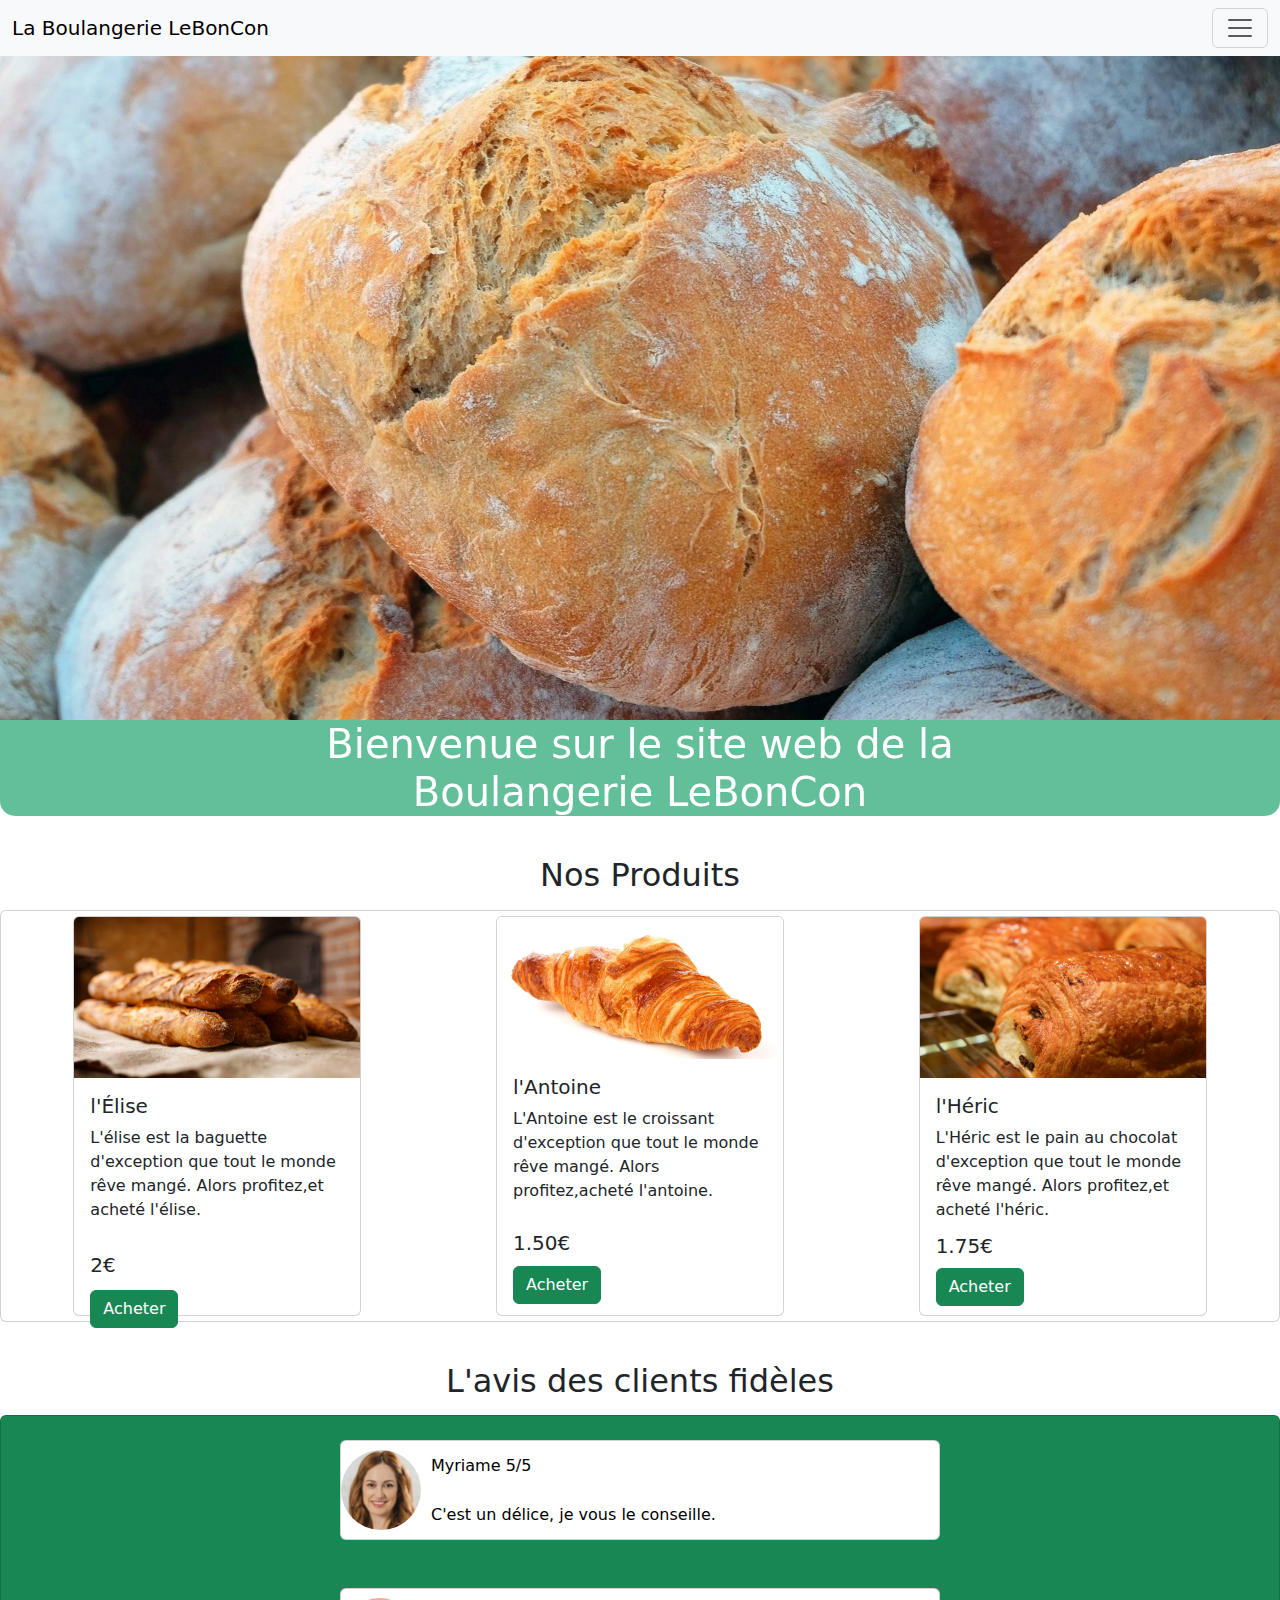
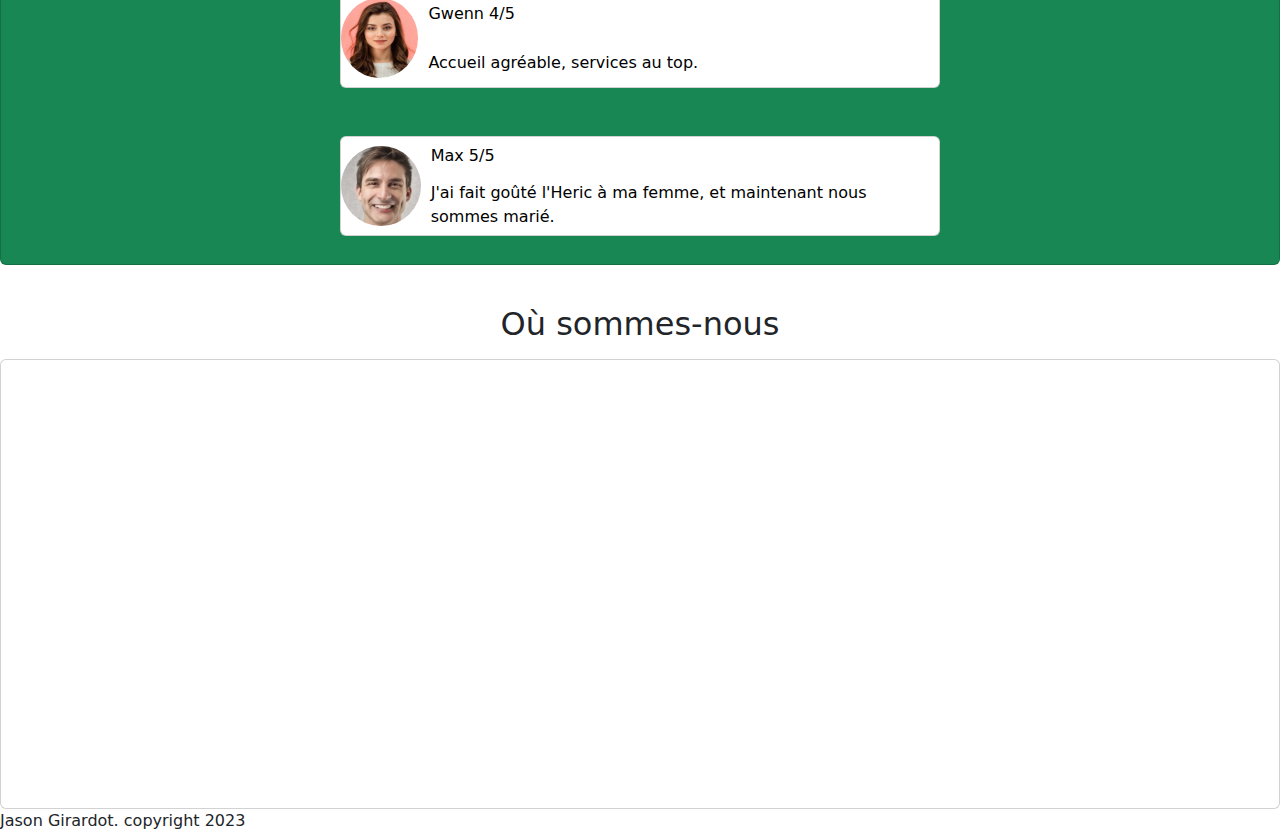
<file: html/index.html>
<!DOCTYPE html>
<html lang="en">
<head>
    <meta charset="UTF-8">
    <meta http-equiv="X-UA-Compatible" content="IE=edge">
    <meta name="viewport" content="width=device-width, initial-scale=1.0">
    <link rel="stylesheet" href="../bootstrap-5.3.0/css/bootstrap.css">
    <link rel="stylesheet" href="../css/style.css">
    <title>dropshiping 3.0</title>
</head>
<body>
    <nav class="navbar bg-body-tertiary fixed-top">
        <div class="container-fluid">
            <a class="navbar-brand" href="#">La Boulangerie LeBonCon</a>
            <button class="navbar-toggler" type="button" data-bs-toggle="offcanvas" data-bs-target="#offcanvasNavbar"
                aria-controls="offcanvasNavbar">
                <span class="navbar-toggler-icon"></span>
            </button>
            <div class="offcanvas offcanvas-end" tabindex="-1" id="offcanvasNavbar" aria-labelledby="offcanvasNavbarLabel">
                <div class="offcanvas-header">
                    <h5 class="offcanvas-title" id="offcanvasNavbarLabel">La Boulangerie LeBonCon</h5>
                    <button type="button" class="btn-close" data-bs-dismiss="offcanvas" aria-label="Close"></button>
                </div>
                <div class="offcanvas-body">
                    <ul class="navbar-nav justify-content-end flex-grow-1 pe-3">
                        <li class="nav-item">
                            <a class="nav-link active" aria-current="page" href="#">Home</a>
                        </li>
                        <li class="nav-item">
                            <a class="nav-link" href="../html/connection.html">Connection</a>
                        </li>
                        <li class="nav-item">
                            <a class="nav-link" href="../html/incription.html">Inscription</a>
                        </li>
                        <li class="nav-item">
                            <a class="nav-link" href="../html/galerie.html">La Gallerie</a>
                        </li>
                    </ul>
                    </form>
                </div>
            </div>
        </div>
    </nav>
    
    <div id="carouselExampleAutoplaying" class="carousel slide" data-bs-ride="carousel">
        <div class="carousel-inner">
            <div class="carousel-item active">
                <img src="../image/bread-1281053.jpg" class="d-block w-100 h-100" alt="...">
            </div>
            <div class="carousel-item">
                <img src="../image/bread-2532192_1920.jpg" class="d-block w-100 h-100" alt="...">
            </div>
            <div class="carousel-item">
                <img src="../image/dough-g5b6c69bbf_1920.jpg" class="d-block w-100 h-100" alt="...">
            </div>
        </div>
        <div class="titre-para">
            <h1>Bienvenue sur le site web de la<br> Boulangerie LeBonCon</h1>
        </div>
    </div>

    <div class="produit">
        <h2>Nos Produits</h2>
        <div class="card" id="carte">
            <div class="card " style="width: 18rem; height: 400px;">
                <img src="../image/baguette.jpg" class="card-img-top" alt="...">
                <div class="card-body">
                    <h5 class="card-title">l'Élise</h5>
                    <p class="card-text">L'élise est la baguette d'exception que tout le monde rêve mangé. Alors profitez,et acheté l'élise.</p>
                    <h5 class="prix" >2€</h5>
                    <a href="../html/payement.html" class="btn btn-success" id="bouton-achete">Acheter</a>
                </div>
            </div>
            <div class="card " style="width: 18rem; height: 400px;">
                <img src="../image/croisant.jpg" class="card-img-top" alt="...">
                <div class="card-body">
                    <h5 class="card-title">l'Antoine</h5>
                    <p class="card-text">L'Antoine est le croissant d'exception que tout le monde rêve mangé. Alors profitez,acheté l'antoine.</p>
                    <h5 class="prix1">1.50€</h5>
                    <a href="../html/payement.html" class="btn btn-success" id="bouton-achete1">Acheter</a>
                </div>
            </div>
            <div class="card " style="width: 18rem; height: 400px;">
                <img src="../image/pain-au-choco.jpg" class="card-img-top" alt="...">
                <div class="card-body">
                    <h5 class="card-title">l'Héric</h5>
                    <p class="card-text">L'Héric est le pain au chocolat d'exception que tout le monde rêve mangé. Alors profitez,et acheté l'héric.</p>
                    <h5 class="prix2">1.75€</h5>
                    <a href="../html/payement.html" class="btn btn-success" id="bouton-achete2">Acheter</a>
                </div>
            </div>
        </div>
    </div>

    <div class="avis-client">
        <h2>L'avis des clients fidèles</h2>
        <div class="card text-bg-success" style="width: 100%; height: 450px; display: flex; align-items: center;">
            <div class="card m-4" id="carte1" style=" width: 600px; height: 100px;">
                <img src="../image/image-femme-1.png">
                <div class="avis">
                    <p>Myriame <span>5/5</span></p>
                    <p>C'est un délice, je vous le conseille.</p>
                </div>
            </div>
            <div class="card m-4" id="carte1" style=" width: 600px; height: 100px;">
                <img src="../image/image-femme-2.png">
                <div class="avis">
                    <p>Gwenn <span>4/5</span></p>
                    <p>Accueil agréable, services au top.</p>
                </div>
    
            </div>
            <div class="card m-4" id="carte1" style=" width: 600px; height: 100px;">
                <img src="../image/image-homme-2.png">
                <div class="avis">
                    <p>Max <span>5/5</span></p>
                    <p>J'ai fait goûté l'Heric à ma femme, et maintenant nous sommes marié.</p>
                </div>
            </div>
        </div>
    </div>

    <div class="avis-client">
        <h2>Où sommes-nous</h2>
        <div class="card" style="width: 100%; height: 450px; display: flex; align-items: center; padding: 5px;">
            <iframe src="https://www.google.com/maps/embed?pb=!1m18!1m12!1m3!1d43362.237634143945!2d-1.6207324208984186!3d47.21384580000001!2m3!1f0!2f0!3f0!3m2!1i1024!2i768!4f13.1!3m3!1m2!1s0x4805ec6de7ab1379%3A0xea988b9831fc7863!2sBoulangerie%20P%C3%A2tisserie%20Zola!5e0!3m2!1sfr!2sfr!4v1678116345559!5m2!1sfr!2sfr" width="600" height="450" style="border:0;" allowfullscreen="" loading="lazy" referrerpolicy="no-referrer-when-downgrade"></iframe>
        </div>
    </div>


    <footer>Jason Girardot. copyright 2023 </footer>
     

    <script src="../bootstrap-5.3.0/js/bootstrap.js"></script>
</body>
</html>
</file>
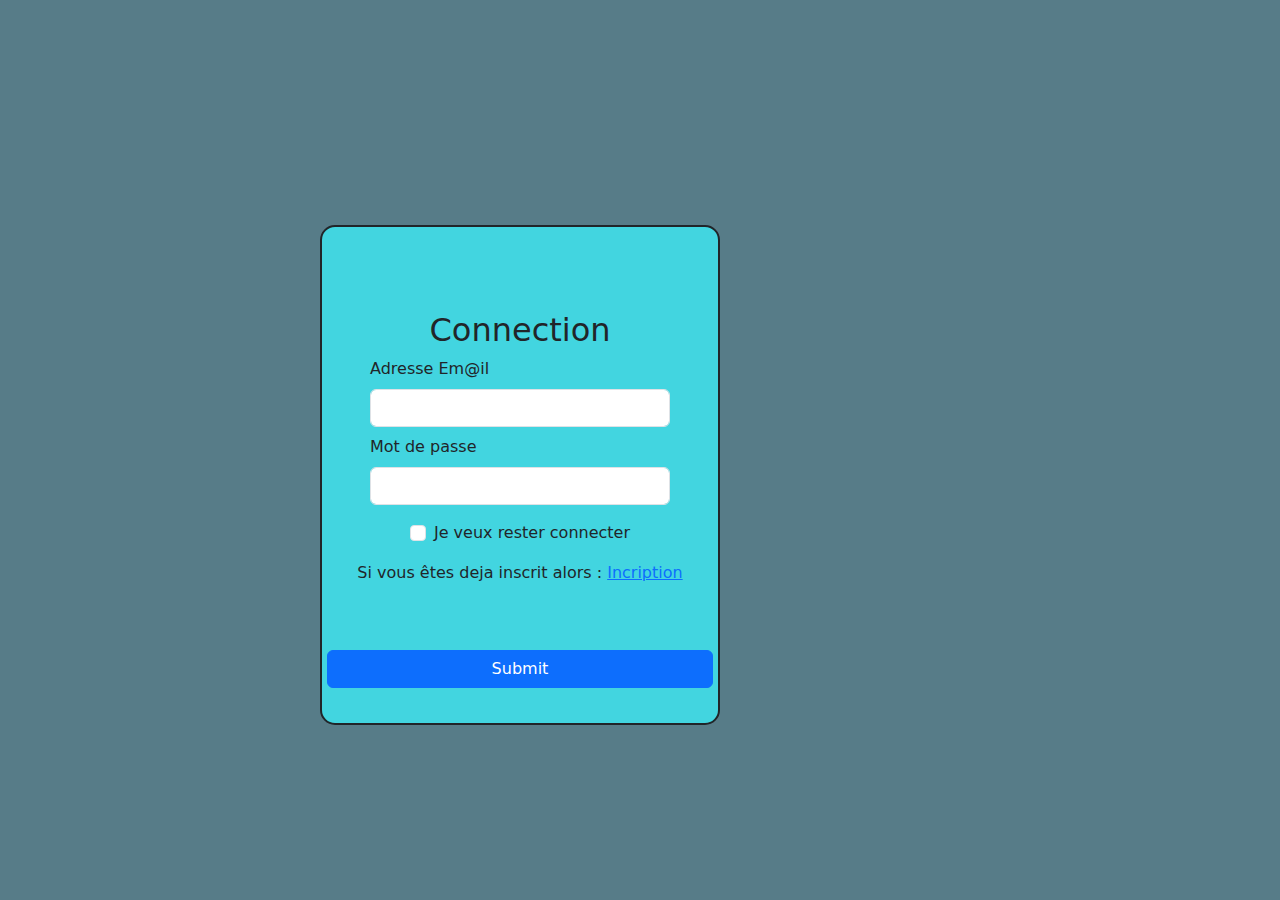
<file: html/connection.html>
<!DOCTYPE html>
<html lang="en">
<head>
    <meta charset="UTF-8">
    <meta http-equiv="X-UA-Compatible" content="IE=edge">
    <meta name="viewport" content="width=device-width, initial-scale=1.0">
    <link rel="stylesheet" href="../bootstrap-5.3.0/css/bootstrap.css">
    <link rel="stylesheet" href="../css/style-connect.css">
    <title>dropshiping 3.0</title>
</head>
<body>
   
    <form>
        <h2>Connection</h2>
        <div class="mb-2">
          <label for="exampleInputEmail1" class="form-label">Adresse Em@il</label>
          <input type="email" class="form-control" id="exampleInputEmail1" aria-describedby="emailHelp">
         
        </div>
        <div class="motdepasse mb-3">
            <label for="inputPassword5" class="form-label"> Mot de passe</label>
            <input type="password" id="inputPassword5" class="form-control" aria-describedby="passwordHelpBlock">

           
            
        </div>
        <div class="mb-3 form-check">
          <input type="checkbox" class="form-check-input" id="exampleCheck1">
          <label class="form-check-label" for="exampleCheck1">Je veux rester connecter</label><br>

        </div>
        <p>Si vous êtes deja inscrit alors : <a href="../html/incription.html">Incription</a></p>
        <button type="submit" class="btn btn-primary"><a href="../html/espace-peronnel.html">Submit</a></button>
    </form>



    <script src="../bootstrap-5.3.0/js/bootstrap.js"></script>
</body>
</html>
</file>
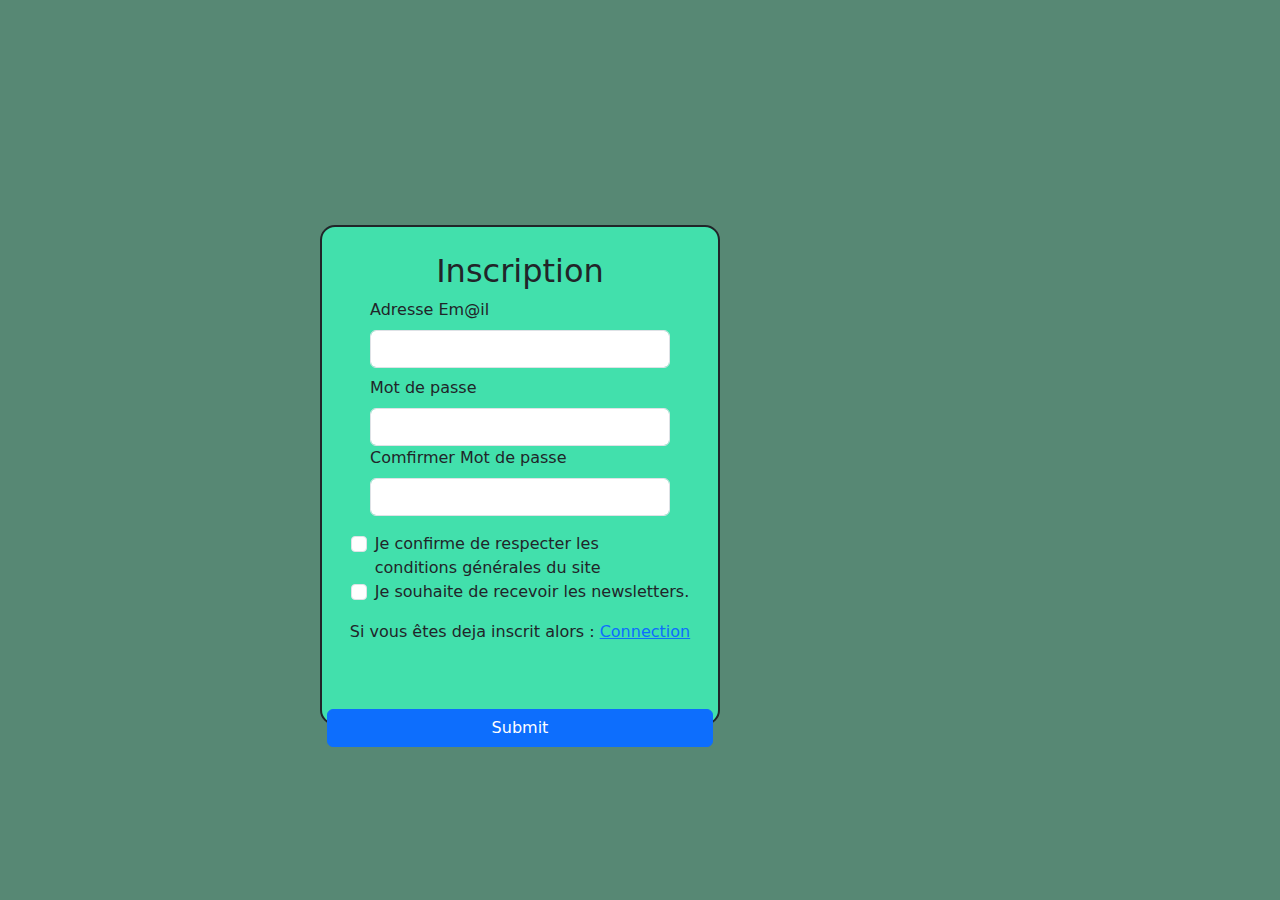
<file: html/incription.html>
<!DOCTYPE html>
<html lang="en">
<head>
    <meta charset="UTF-8">
    <meta http-equiv="X-UA-Compatible" content="IE=edge">
    <meta name="viewport" content="width=device-width, initial-scale=1.0">
    <link rel="stylesheet" href="../bootstrap-5.3.0/css/bootstrap.css">
    <link rel="stylesheet" href="../css/style-inscription.css">
    <title>dropshiping 3.0</title>
</head>
<body>
   
    <form>
        <h2>Inscription</h2>
        <div class="mb-2">
          <label for="exampleInputEmail1" class="form-label">Adresse Em@il</label>
          <input type="email" class="form-control" id="exampleInputEmail1" aria-describedby="emailHelp">
         
        </div>
        <div class="motdepasse mb-3">
            <label for="inputPassword5" class="form-label"> Mot de passe</label>
            <input type="password" id="inputPassword5" class="form-control" aria-describedby="passwordHelpBlock">
          
            <label for="inputPassword5" class="form-label">Comfirmer Mot de passe</label>
            <input type="password" id="inputPassword5" class="form-control" aria-describedby="passwordHelpBlock">
           
            
        </div>
        <div class="mb-3 form-check">
          <input type="checkbox" class="form-check-input" id="exampleCheck1">
          <label class="form-check-label" for="exampleCheck1">Je confirme de respecter les <br> conditions générales du site</label><br>
          <input type="checkbox" class="form-check-input" id="exampleCheck2">
          <label class="form-check-label" for="exampleCheck1">Je souhaite de recevoir les newsletters.</label><br>
        </div>
        <p>Si vous êtes deja inscrit alors : <a href="../html/connection.html">Connection</a></p>
        <button type="submit" class="btn btn-primary"><a href="../html/espace-peronnel.html">Submit</a></button>
    </form>



    <script src="../bootstrap-5.3.0/js/bootstrap.js"></script>
</body>
</html>
</file>
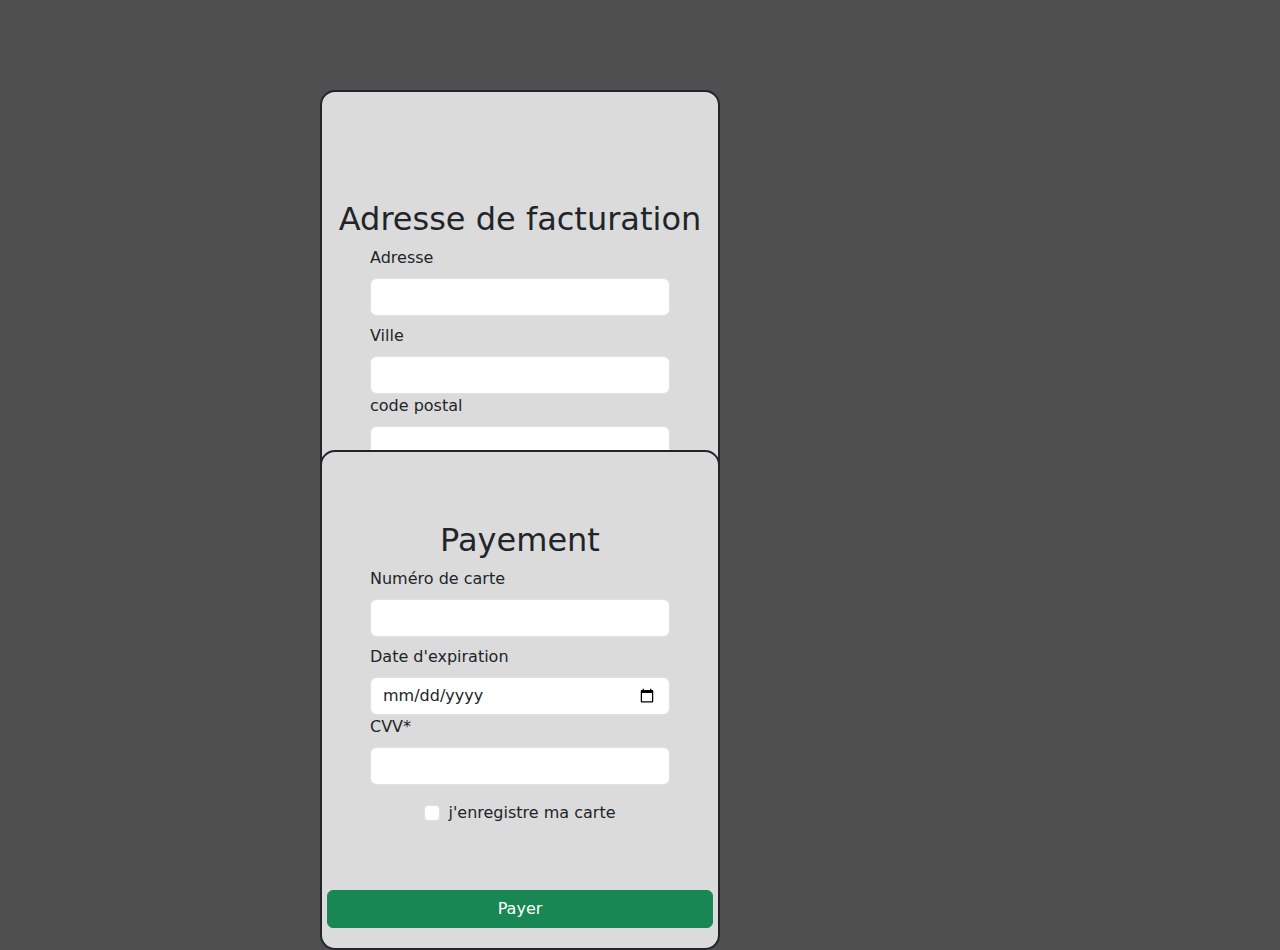
<file: html/payement.html>
<!DOCTYPE html>
<html lang="en">
<head>
    <meta charset="UTF-8">
    <meta http-equiv="X-UA-Compatible" content="IE=edge">
    <meta name="viewport" content="width=device-width, initial-scale=1.0">
    <link rel="stylesheet" href="../bootstrap-5.3.0/css/bootstrap.css">
    <link rel="stylesheet" href="../css/payement.css">
    <title>dropshiping 3.0</title>
</head>
<body>

    <form class="form2">
        <h2>Adresse de facturation</h2>
        <div class="mb-2">
          <label for="Adresse" class="form-label">Adresse</label>
          <input type="text" class="form-control" id="exampleInputEmail1" aria-describedby="emailHelp">
         
        </div>
        <div class="date mb-3">
            <label for="inputPassword5" class="form-label"> Ville</label>
            <input type="text" id="inputPassword5" class="form-control" aria-describedby="passwordHelpBlock">
          
            <label for="inputPassword5" class="form-label">code postal</label>
            <input type="text" id="inputPassword5" class="form-control" aria-describedby="passwordHelpBlock">
           
            
        </div>
        
    </form>

    <form class="form1">
        <h2>Payement</h2>
        <div class="mb-2">
          <label for="exampleInputEmail1" class="form-label">Numéro de carte </label>
          <input type="email" class="form-control" id="exampleInputEmail1" aria-describedby="emailHelp">
         
        </div>
        <div class="date mb-3">
            <label for="inputPassword5" class="form-label"> Date d'expiration</label>
            <input type="date" id="inputPassword5" class="form-control" aria-describedby="passwordHelpBlock">
          
            <label for="inputPassword5" class="form-label">CVV*</label>
            <input type="text" id="inputPassword5" class="form-control" aria-describedby="passwordHelpBlock">
           
            
        </div>
        <div class="mb-3 form-check">
          <input type="checkbox" class="form-check-input" id="exampleCheck1">
          <label class="form-check-label" for="exampleCheck1">j'enregistre ma carte</label><br>
        
        </div>
       
        <button type="submit" class="btn btn-success"><a href="../html/procedure.html">Payer</a></button>
    </form>




    <script src="../bootstrap-5.3.0/js/bootstrap.js"></script>
</body>
</html>
</file>
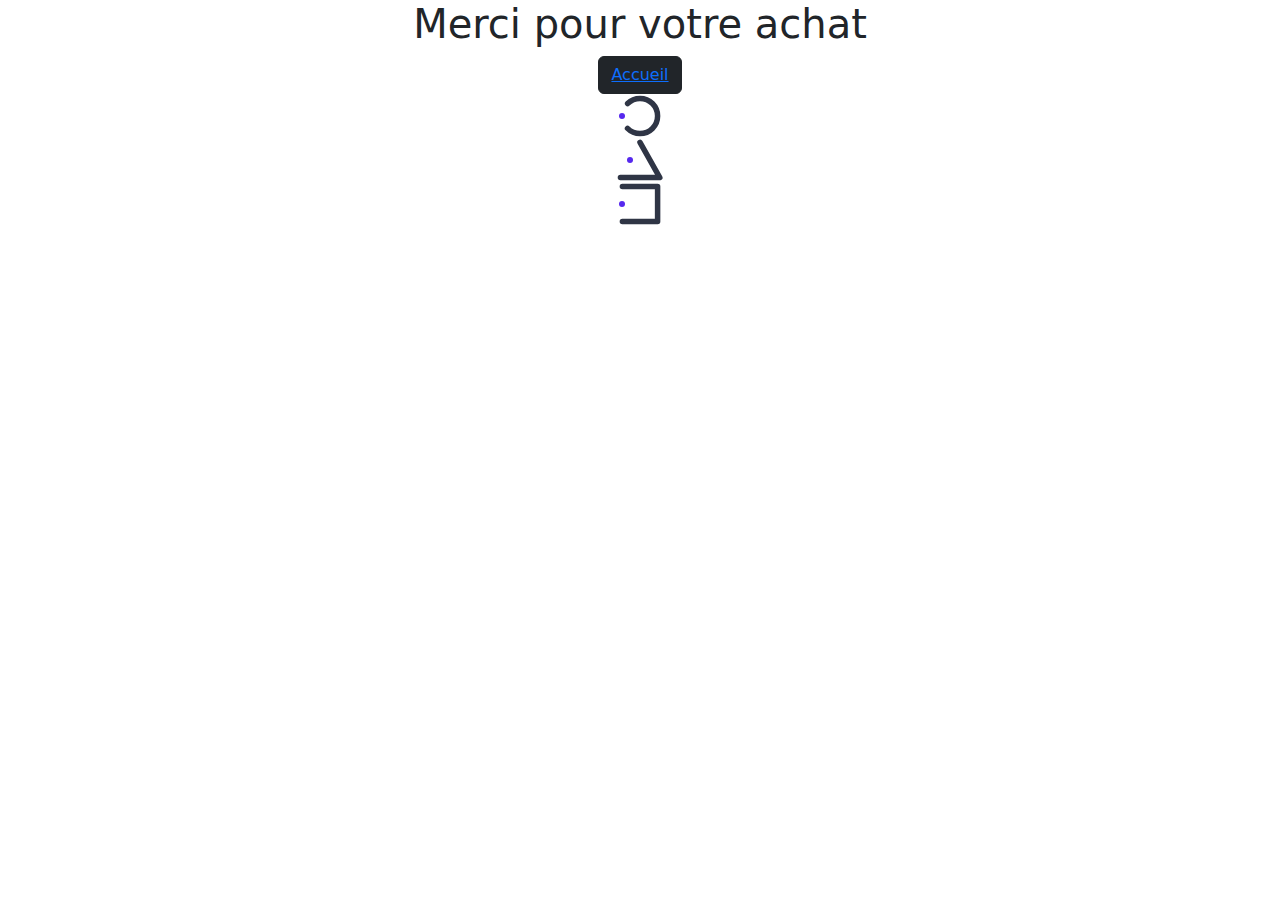
<file: html/procedure.html>
<!DOCTYPE html>
<html lang="en">
<head>
    <meta charset="UTF-8">
    <meta http-equiv="X-UA-Compatible" content="IE=edge">
    <meta name="viewport" content="width=device-width, initial-scale=1.0">
    <link rel="stylesheet" href="../bootstrap-5.3.0/css/bootstrap.css">
    <link rel="stylesheet" href="../css/procedure.css">
    <title>dropshiping 3.0</title>
</head>
<body>

<h1>Merci pour votre achat</h1>
<button type="button" class="btn btn-dark"><a href="../html/index.html">Accueil</a></button>

<div class="loader">
    <svg viewBox="0 0 80 80">
        <circle id="test" cx="40" cy="40" r="32"></circle>
    </svg>
</div>

<div class="loader triangle">
    <svg viewBox="0 0 86 80">
        <polygon points="43 8 79 72 7 72"></polygon>
    </svg>
</div>

<div class="loader">
    <svg viewBox="0 0 80 80">
        <rect x="8" y="8" width="64" height="64"></rect>
    </svg>
</div>
    <script src="../bootstrap-5.3.0/js/bootstrap.js"></script>
</body>
</html>
</file>
<file: css/style.css>
h1
{
 
    text-align: center;
    color: white;
}

.titre-para
{

    width: 100%;
    left: 20%;
   
    border-radius: 0 0 15px 15px;
    background: rgba(20, 158, 101, 0.664);
    backdrop-filter: blur(10px);
}

#carte
{
    display: flex;
    flex-direction: row;
    justify-content: space-around;
    align-items: center;
    padding: 5px;
}

.prix{
    position: relative;
    top: 15px;
}
.prix1{
    position: relative;
    top: 12px;
}
.prix2{
    position: relative;
    top: -4px;
}



#bouton-achete
{
    position: relative;
    top: 20px;
}

#bouton-achete1
{
    position: relative;
    top: 15px;
}
#bouton-achete2
{
    position: relative;
    top: -2px;
}


h2
{
    margin: 40px 0 15px 0;
    text-align: center;
    font-size: 2em;
}

#carte1
{
    display: flex;
    flex-direction: row;
    justify-content: space-between;
    align-items: center;
    
}

#carte1 img
{
   width: 80px;
   height: 80px;
   border-radius: 50%;
}

.avis
{

    width: 90%;
    height: 100%;
    color: black;
    display: flex;
    flex-direction: column;
    justify-content: space-around;
}

.avis p 
{
    margin: -2px 0 -2px 10px;
}
</file>
<file: css/style-connect.css>
body
{
    background: rgba(37, 85, 100, 0.767);

}

form{
    background-color: rgb(66, 213, 224);
    position: absolute;
    top: 25%;
    left: 25%;
    border: 2px solid;
    border-radius: 15px;
    width: 400px;
    height: 500px;
    padding: 5px;
    display: flex;
    flex-direction: column;
    justify-content: center;
    align-items: center;
}

#exampleInputEmail1, #inputPassword5{
    width: 300px;
}



button a{
    color: white;
    text-decoration: none;
}

button{
    position: relative;

    top: 10%;
    width: 100%;
}
</file>
<file: css/style-inscription.css>
body
{
    background: rgba(37, 100, 74, 0.767);

}

form{
    background-color: rgb(66, 224, 172);
    position: absolute;
    top: 25%;
    left: 25%;
    border: 2px solid;
    border-radius: 15px;
    width: 400px;
    height: 500px;
    padding: 5px;
    display: flex;
    flex-direction: column;
    justify-content: center;
    align-items: center;
}

#exampleInputEmail1, #inputPassword5{
    width: 300px;
}




button a{
    color: white;
    text-decoration: none;
}

button{
    position: relative;

    top: 10%;
    width: 100%;
}
</file>
<file: css/payement.css>
body
{
    background: rgba(26, 26, 26, 0.767);

}

.form1{
    background-color: rgb(219, 219, 219);
    position: absolute;
    top: 50%;
    left: 25%;
    border: 2px solid;
    border-radius: 15px;
    width: 400px;
    height: 500px;
    padding: 5px;
    display: flex;
    flex-direction: column;
    justify-content: center;
    align-items: center;
}

.form2{
    background-color: rgb(219, 219, 219);
    position: absolute;
    top: 10%;
    left: 25%;
    border: 2px solid;
    border-radius: 15px;
    width: 400px;
    height: 500px;
    padding: 5px;
    display: flex;
    flex-direction: column;
    justify-content: center;
    align-items: center;
}

#exampleInputEmail1, #inputPassword5{
    width: 300px;
}




button a{
    color: white;
    text-decoration: none;
}

button{
    position: relative;

    top: 10%;
    width: 100%;
}
</file>
<file: css/procedure.css>
body
{
    display: flex;

    align-items: center;
    flex-direction: column;
}

.loader {
    --path: #2f3545;
    --dot: #5628ee;
    --duration: 3s;
    width: 44px;
    height: 44px;
    position: relative;
    top: 50%;
  }
  
  .loader:before {
    content: '';
    width: 6px;
    height: 6px;
    border-radius: 50%;
    position: absolute;
    display: block;
    background: var(--dot);
    top: 37px;
    left: 19px;
    transform: translate(-18px, -18px);
    animation: dotRect var(--duration) cubic-bezier(0.785, 0.135, 0.15, 0.86) infinite;
  }
  
  .loader svg {
    display: block;
    width: 100%;
    height: 100%;
  }
  
  .loader svg rect, .loader svg polygon, .loader svg circle {
    fill: none;
    stroke: var(--path);
    stroke-width: 10px;
    stroke-linejoin: round;
    stroke-linecap: round;
  }
  
  .loader svg polygon {
    stroke-dasharray: 145 76 145 76;
    stroke-dashoffset: 0;
    animation: pathTriangle var(--duration) cubic-bezier(0.785, 0.135, 0.15, 0.86) infinite;
  }
  
  .loader svg rect {
    stroke-dasharray: 192 64 192 64;
    stroke-dashoffset: 0;
    animation: pathRect 3s cubic-bezier(0.785, 0.135, 0.15, 0.86) infinite;
  }
  
  .loader svg circle {
    stroke-dasharray: 150 50 150 50;
    stroke-dashoffset: 75;
    animation: pathCircle var(--duration) cubic-bezier(0.785, 0.135, 0.15, 0.86) infinite;
  }
  
  .loader.triangle {
    width: 48px;
  }
  
  .loader.triangle:before {
    left: 21px;
    transform: translate(-10px, -18px);
    animation: dotTriangle var(--duration) cubic-bezier(0.785, 0.135, 0.15, 0.86) infinite;
  }
  
  @keyframes pathTriangle {
    33% {
      stroke-dashoffset: 74;
    }
  
    66% {
      stroke-dashoffset: 147;
    }
  
    100% {
      stroke-dashoffset: 221;
    }
  }
  
  @keyframes dotTriangle {
    33% {
      transform: translate(0, 0);
    }
  
    66% {
      transform: translate(10px, -18px);
    }
  
    100% {
      transform: translate(-10px, -18px);
    }
  }
  
  @keyframes pathRect {
    25% {
      stroke-dashoffset: 64;
    }
  
    50% {
      stroke-dashoffset: 128;
    }
  
    75% {
      stroke-dashoffset: 192;
    }
  
    100% {
      stroke-dashoffset: 256;
    }
  }
  
  @keyframes dotRect {
    25% {
      transform: translate(0, 0);
    }
  
    50% {
      transform: translate(18px, -18px);
    }
  
    75% {
      transform: translate(0, -36px);
    }
  
    100% {
      transform: translate(-18px, -18px);
    }
  }
  
  @keyframes pathCircle {
    25% {
      stroke-dashoffset: 125;
    }
  
    50% {
      stroke-dashoffset: 175;
    }
  
    75% {
      stroke-dashoffset: 225;
    }
  
    100% {
      stroke-dashoffset: 275;
    }
  }
  
  .loader {
    display: inline-block;
    margin: 0 16px;
  }
</file>
